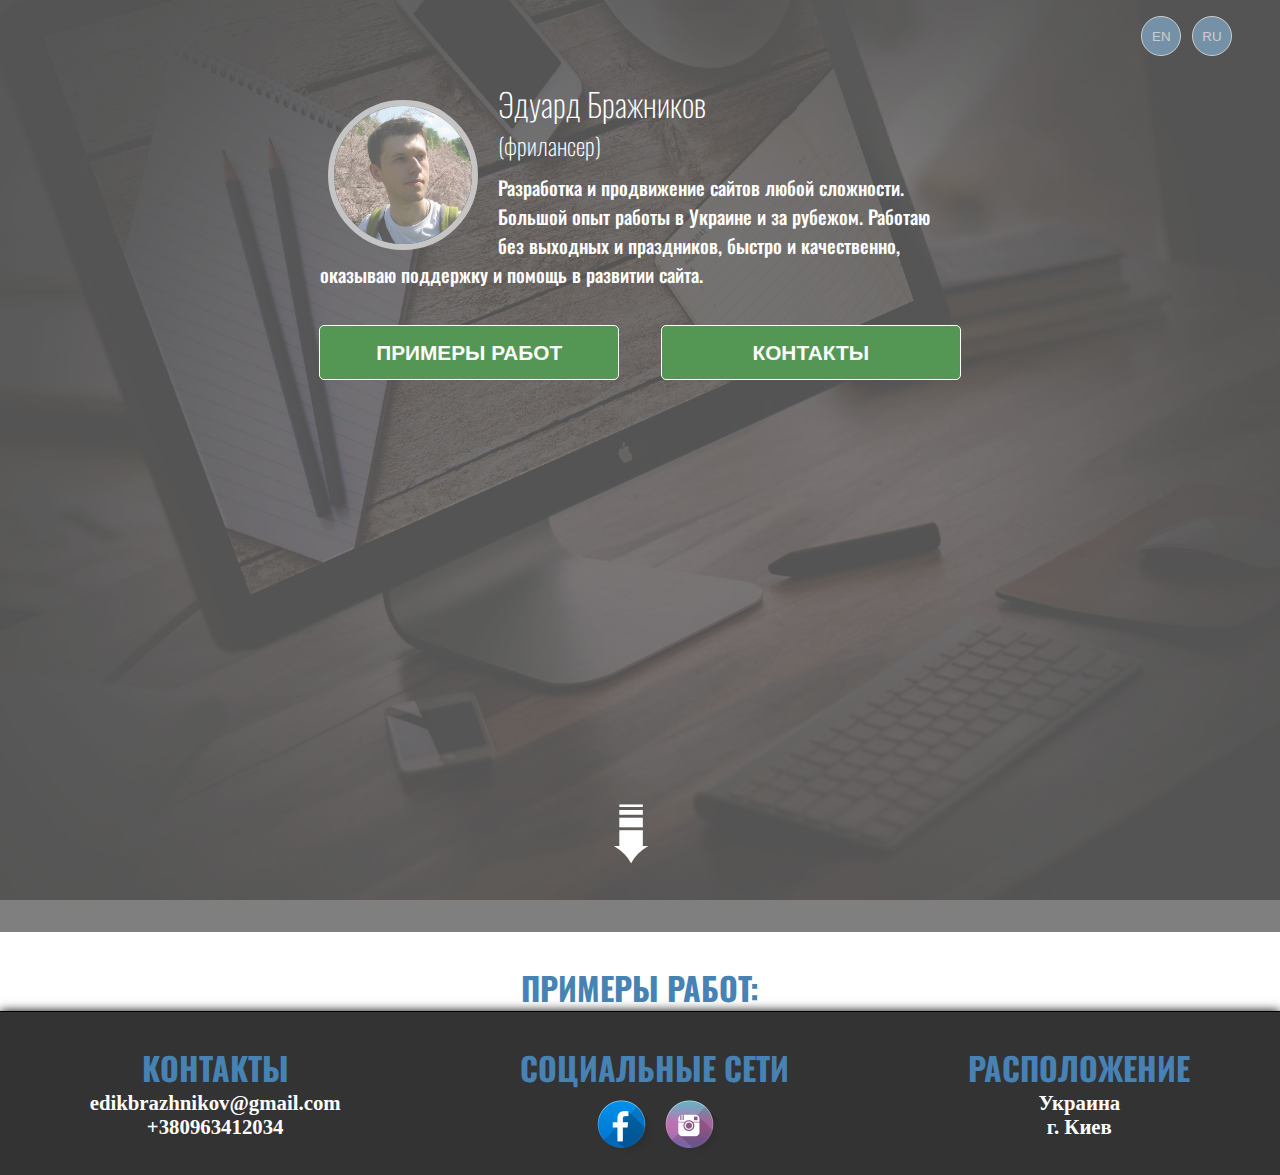
<file: index.html>
<!doctype html>
<html lang="en">
<head>
    <meta charset="UTF-8">
    <meta name="viewport" content="width=device-width, user-scalable=no, initial-scale=1.0, maximum-scale=1.0, minimum-scale=1.0">
    <meta http-equiv="X-UA-Compatible" content="ie=edge">
	<meta name="description" content="">
	<link rel="stylesheet" href="https://use.fontawesome.com/releases/v5.8.1/css/all.css" integrity="sha384-50oBUHEmvpQ+1lW4y57PTFmhCaXp0ML5d60M1M7uH2+nqUivzIebhndOJK28anvf" crossorigin="anonymous">
	<link rel="stylesheet" href="css/style.css">
	<link href="https://fonts.googleapis.com/css?family=Oswald" rel="stylesheet">
	<link href="https://fonts.googleapis.com/css?family=Margarine" rel="stylesheet">
    <link rel="alternate" hreflang="en" href="https://eduardbrazhnikov.githab.io/index_en.html"/>
	<link rel="shortcut icon" href="/image/favicon.ico" type="image/x-icon">
    <title>Портфолио</title>
</head>
<body>
<div id="before-load">
<i class="fa fa-spinner fa-pulse fa-3x fa-fw"></i>
</div>
<header>
<div class="allHead">
<div class="textAbout">
<div class="circleAvatar"><img src="image/bgImg.jpg" alt="avatar"></div>
<h1>Эдуард Бражников</h1>
<h2>(фрилансер)</h2>
<p>Разработка и продвижение сайтов любой сложности. Большой опыт работы в Украине и за рубежом. Работаю без выходных и праздников, быстро и качественно, оказываю поддержку и помощь в развитии сайта.</p>
</div>
<div class="buttonBlock">
<button type="submit" class="buttonExample"><span>Примеры работ</span></button>
<button type="submit" class="contacts"><span>Контакты</span></button>
</div>
</div>
<div class="langBlock">
<button type="submit" class="languageEn"><span>EN</span></button>
<button type="submit" class="languageRu"><span>RU</span></button>
</div>
<div class="arrow">&#10144;</div>
</header>
<section class="portfolio">
<div class="allContent">
<h3 class="title">Примеры работ:</h3>

</div>
<div class="topButton"><img class="ArrowUp" alt="ArrowUp" src="image/ArrowUp.png"/></div>
</section>
<footer>
<div class="contact">
<h3 class="title">Контакты</h3>
<a href="mailto: edikbrazhnikov@gmail.com">edikbrazhnikov@gmail.com</a><br>
<a href="tel: +380963412034">+380963412034</a>
</div>
<div class="soc">
<h3 class="title">Социальные сети</h3>
<a href="https://www.facebook.com/eduard.brajnikov"><img class="social" alt="Facebook" src="image/Facebook.png"></a>
<a href="https://www.instagram.com/eduardbrazhnikov/"><img class="social" alt="Instagram" src="image/Instagram.png"></a>
</div>
<div class="location">
<h3 class="title">Расположение</h3>
<p>Украина<br>г. Киев</p>
</div>
</footer>
<script type="text/javascript" src="js/jquery-3.3.1.js" defer></script>
<script src="js/main.js" type="text/javascript" defer></script>
</body>
</html>
</file>
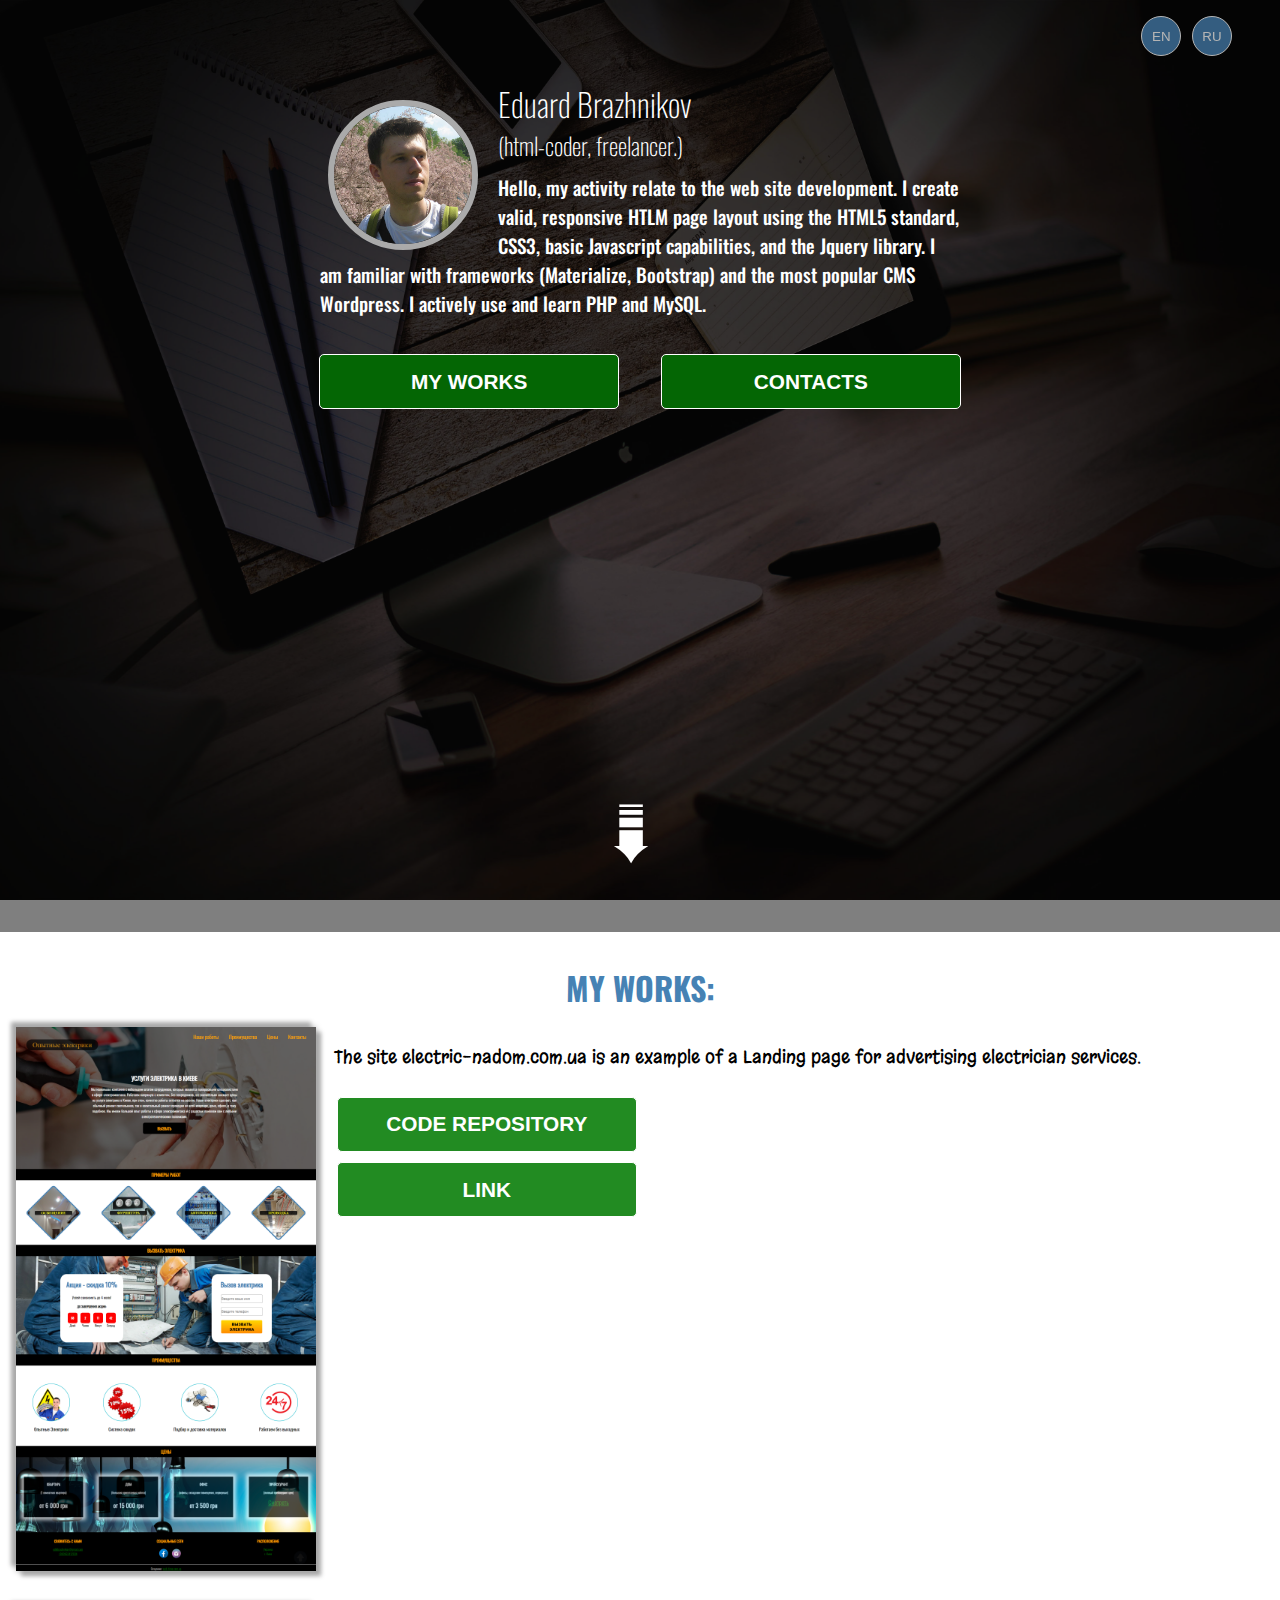
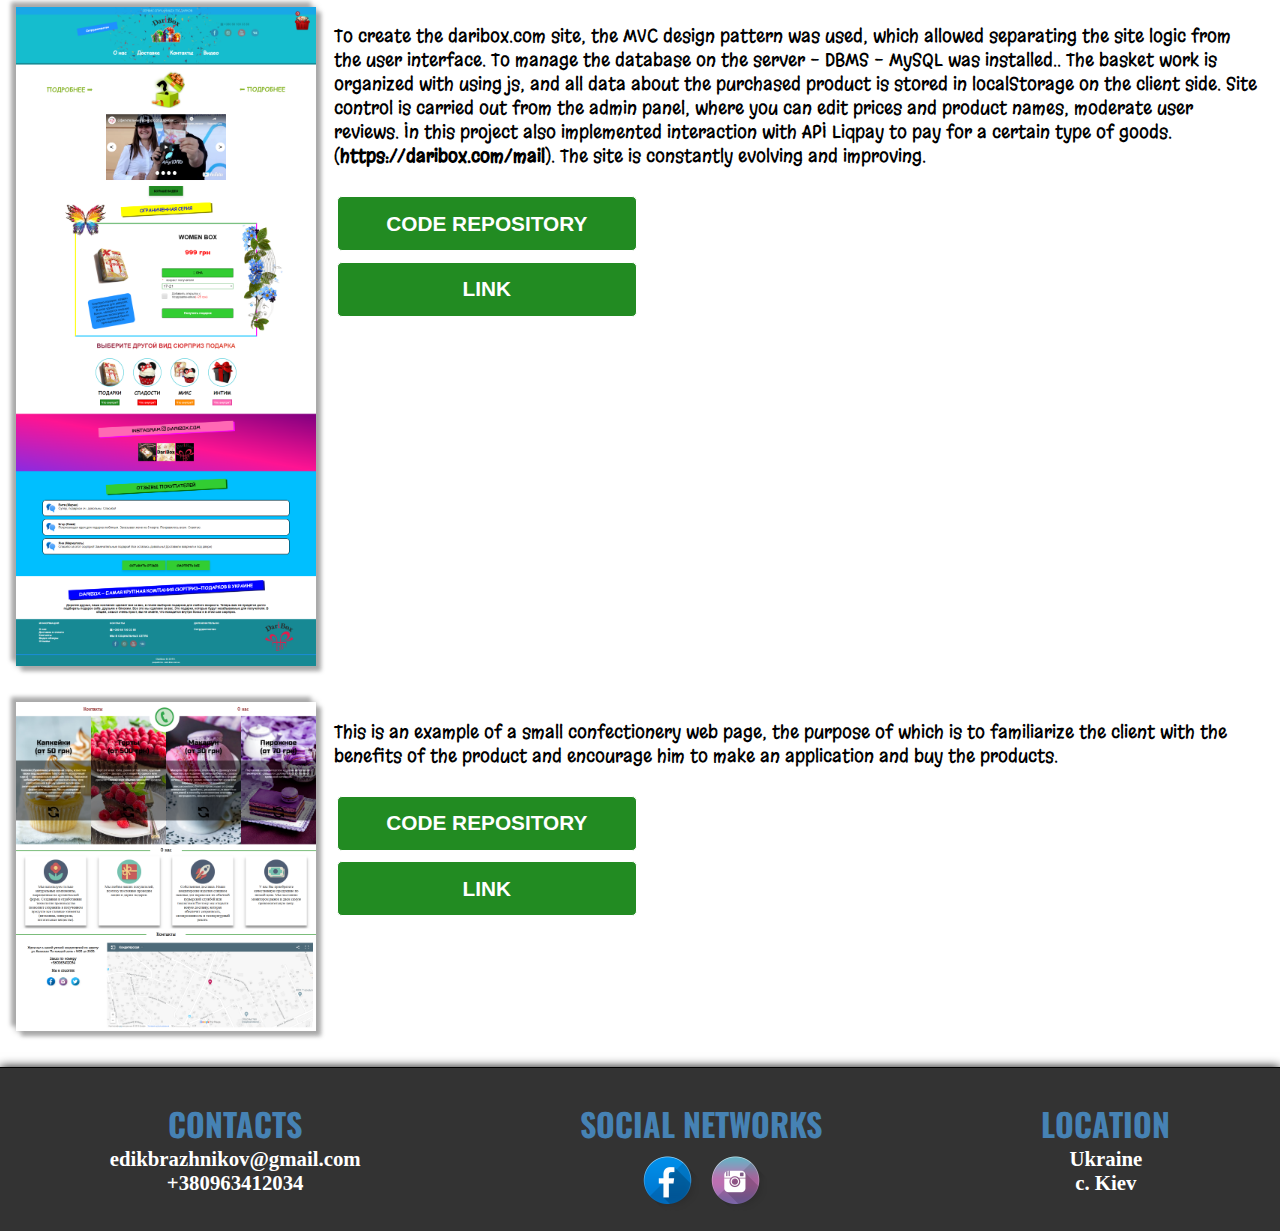
<file: index_en.html>
<!doctype html>
<html lang="en">
<head>
    <meta charset="UTF-8">
    <meta name="viewport" content="width=device-width, user-scalable=no, initial-scale=1.0, maximum-scale=1.0, minimum-scale=1.0">
    <meta http-equiv="X-UA-Compatible" content="ie=edge">
	<meta name="description" content="">
	<link rel="stylesheet" href="https://use.fontawesome.com/releases/v5.8.1/css/all.css" integrity="sha384-50oBUHEmvpQ+1lW4y57PTFmhCaXp0ML5d60M1M7uH2+nqUivzIebhndOJK28anvf" crossorigin="anonymous">
	<link rel="stylesheet" href="css/style.css">
	<link href="https://fonts.googleapis.com/css?family=Oswald" rel="stylesheet">
	<link href="https://fonts.googleapis.com/css?family=Margarine" rel="stylesheet">
    <link rel="alternate" hreflang="ru" href="http://eduardbrazhnikov.githab.io"/>
	<link rel="shortcut icon" href="/image/favicon.ico" type="image/x-icon">
    <title>Portfolio</title>
</head>
<body>
<div id="before-load">
<i class="fa fa-spinner fa-pulse fa-3x fa-fw"></i>
</div>
<header>
<div class="allHead">
<div class="textAbout">
<div class="circleAvatar"><img src="image/bgImg.jpg" alt="avatar"></div>
<h1>Eduard Brazhnikov</h1>
<h2>(html-coder, freelancer.)</h2>
<p>Hello, my activity relate to the web site development.
I create valid, responsive HTLM page layout using the HTML5 standard, CSS3, basic Javascript capabilities, and the Jquery library.
I am familiar with frameworks (Materialize, Bootstrap) and the most popular CMS Wordpress.
I actively use and learn PHP and MySQL.</p>
</div>
<div class="buttonBlock">
<button type="submit" class="buttonExample"><span>My Works</span></button>
<button type="submit" class="contacts"><span>Contacts</span></button>
</div>
</div>
<div class="langBlock">
<button type="submit" class="languageEn"><span>EN</span></button>
<button type="submit" class="languageRu"><span>RU</span></button>
</div>
<div class="arrow">&#10144;</div>
</header>
<section class="portfolio">
<div class="allContent">
<h3 class="title">My Works:</h3>
<div class="example">
<a target="_blank" href="https://electric-nadom.com.ua/"><img class="imgContent" alt="electrick-lending" src="image/electrick-lending.png"></a>
<div class="textBlock">
<p>The site electric-nadom.com.ua is an example of a Landing page for advertising electrician services.</p>
<button type="submit" class="repository"><span>Code Repository</span></button>
<button type="submit" class="locationSite"><span>Link</span></button>
</div>
</div>
<div class="example">
<a target="_blank" href="http://daribox.com/"><img class="imgContent"  src="image/daribox.png"></a>
<div class="textBlock">
<p>To create the daribox.com site, the MVC design pattern was used, which allowed separating the site logic from the user interface.
To manage the database on the server  - DBMS - MySQL was installed..
The basket work is organized with using js, and all data about the purchased product is stored in localStorage on the client side.
Site control is carried out from the admin panel, where you can edit prices and product names, moderate user reviews. 
In this project also implemented interaction with API Liqpay to pay for a certain type of goods. (<a href="https://daribox.com/mail">https://daribox.com/mail</a>). 
The site is constantly evolving and improving.</p>
<button type="submit" class="repository"><span>Code Repository</span></button>
<button type="submit" class="locationSite"><span>Link</span></button>
</div>
</div>
<div class="example">
<a target="_blank" href="http://lendingfirst.zzz.com.ua/"><img class="imgContent" src="image/lending-cake.png"></a>
<div class="textBlock">
<p>This is an example of a small confectionery web page, the purpose of which is to  familiarize the client with the benefits of the product and encourage him to make an application and buy the products.</p>
<button type="submit" class="repository"><span>Code Repository</span></button>
<button type="submit" class="locationSite"><span>Link</span></button>
</div>
</div>
</div>
<div class="topButton"><img class="ArrowUp" src="image/ArrowUp.png"/></div>
</section>
<footer>
<div class="contact">
<h3 class="title">Contacts</h3>
<a href="mailto: edikbrazhnikov@gmail.com">edikbrazhnikov@gmail.com</a><br>
<a href="tel: +380963412034">+380963412034</a>
</div>
<div class="soc">
<h3 class="title">Social networks</h3>
<a href="https://www.facebook.com/eduard.brajnikov"><img class="social" src="image/Facebook.png"></a>
<a href="https://www.instagram.com/eduardbrazhnikov/"><img class="social" src="image/Instagram.png"></a>
</div>
<div class="location">
<h3 class="title">Location</h3>
<p>Ukraine<br>c. Kiev</p>
</div>
</footer>
<script type="text/javascript" src="js/jquery-3.3.1.js" defer></script>
<script src="js/main.js" type="text/javascript" defer></script>
</body>
</html>
</file>
<file: css/style.css>
* { padding: 0; margin: 0;}
a { text-decoration: none; color: #8B0000; font-weight: 600;}
li {list-style-type: none;}
html, body {height: 100%;}
/*Прелоадер*/
#before-load {
    position: fixed; 
    left: 0;
    top: 0;
    right: 0; 
    bottom: 0;
    background: #fff;
    z-index: 100000;
}
#before-load i {
    font-size: 140px;
    position: absolute;
    left: 50%;
    top: 50%;
    margin: -70px 0 0 -70px;
}
/*Шапка сайта*/
header {background: url(../image/background-photo.jpg) no-repeat center center fixed; background-size: cover; width: 100%; min-height: 100%;}
.allHead {background: rgba(0, 0, 0, 0.5); width: 100%; min-height: 100vh; padding-top: 2em;}
.circleAvatar {
	width: 150px;
	height: 150px;
	border: 6px solid #A9A9A9;
	border-radius: 75px;
	box-sizing: border-box;
	overflow: hidden;
	margin-top: 20px;
	margin-right: 20px;
	margin-left: 0.5em;
	float: left;
}
.circleAvatar > img {
	object-fit: fill; 
	width: 100%; 
	height: 100%;
}
h1, h2 {
	font-family: 'Oswald', sans-serif; 
	font-weight: 100; 
	color: #fff;
}
.title {
	font-size: 2em; 
	text-align: center; 
	text-transform: uppercase; 
	margin-top: 1em;
	color: #4682B4;
	font-family: 'Oswald', sans-serif;
}
.textAbout > p {
	font-size: 1.2em;
	font-weight: 500;
	color: #fff;
	padding-top: 0.5em;
	font-family: 'Oswald', sans-serif;
}
.textAbout {
	width: 50%;
	margin: auto;
	padding-top: 3em;
}
.arrow {
	position: absolute;
	left: calc(50% - 40px);
	bottom: 20px;
	font-size: 80px;
	cursor: pointer;
	color: #fff;
	transform: rotate(90deg);
	animation-name: moveArrow;
	animation-duration: 2s;
	animation-iteration-count: infinite;
}
@keyframes moveArrow {
  0% {bottom: 20px;}
  50% {bottom: 40px;}
  100% {bottom: 20px;}
}
.langBlock {
	position: absolute;
	top: 1em;
	right: 3em;
}
.languageEn, .languageRu {
	width: 40px;
	height: 40px;
	border: 1px solid;
	border-radius: 20px;
	margin-left: 0.5em;
	background-color: #4682B4;
	cursor: pointer;
	color: #fff;
	outline: none;
	opacity: 0.7;
}
.languageEn:hover, .languageRu:hover {
    background-color: #006400;
}
.buttonBlock {
	width: 100%;
	margin-top: 1em;
	display: flex;
	justify-content: center;
}
.buttonExample, .contacts {
	width: 300px;
	padding: 0.7em;
	margin: 1em;
	cursor: pointer;
	font-weight: bold;
	font-size: 1.3em;
	text-transform: uppercase;
	background-color: #006400;
	outline: none;
	border: 1px solid;
	border-radius: 5px;
	color: #fff;
}
.buttonBlock button:hover {
	background-color: #465298;
}
/*Контент сайта*/
.allContent {
	width: 100%; 
}
.imgContent {
	width: 300px;
	margin-left: 1em;
	filter: drop-shadow(5px 5px 2px #A9A9A9) drop-shadow(-5px -5px 2px #A9A9A9);
}
.example {
	display: flex;
	margin-top: 1em;
	margin-bottom: 2em;
}
.example p {
	margin: 1em;
	font-family: 'Margarine', cursive;
	font-size: 1.1em;
}
.repository, .locationSite {
	width: 300px;
	padding: 0.7em;
	cursor: pointer;
	font-weight: bold;
	font-size: 1.3em;
	text-transform: uppercase;
	outline: none;
	background-color: #228B22;
	border: 1px solid;
	border-radius: 5px;
	color: #fff;
	margin-top: 0.5em;
	margin-left: 1em;
}
.repository:hover, .locationSite:hover {
	background-color: #465298;
}
.textBlock {
	display: flex;
	flex-direction: column;
}
.textBlock a {
	color: #000;
}
.topButton {
    position: fixed;
	right:3%;
	bottom: 5%;
    width: 70px;
	height: 70px;
    display:none;
	z-index: 4;
	cursor: pointer;
	object-fit: cover;
    }
.ArrowUp {
	width: 100%;
	height: 100%;
    }
/*Футер сайта*/
footer {
	width: 100%; 
	box-shadow: 0 0 10px;
	border-top: 1px solid; 
	box-sizing: border-box;
	background-color: #333;
	display: flex;
	justify-content: space-around;
}
.location p, .contact a {
	text-align: center;
	font-size: 1.3em;
	font-weight: 600;
	color: #fff;
}
.soc, .contact, .location {
	text-align: center;
	margin-bottom: 1em;
}
.social {
	width: 4em; 
	height: 4em;
}
.mail, .telephone {
	width: 1em; 
	height: 1em;
}
/*Мобильная версия сайта*/
@media (max-width: 991px) {
.example {
	flex-wrap: wrap;
	justify-content: center;
}
.textAbout {
	width: 100%;
}
.textAbout p {
	padding: 0.5em;
}
.arrow	{
	display: none;
}
.textBlock {
	align-items: center;
}
.buttonExample, .contacts {
	width: 200px;
	font-size: 1.1em;
}
.textBlock p {
	text-align: center;
}
.imgContent {
	margin-left: 0;
}
.repository, .locationSite{
	margin-left: 0;
}
footer {
	flex-direction: column;
	
}
}
</file>
